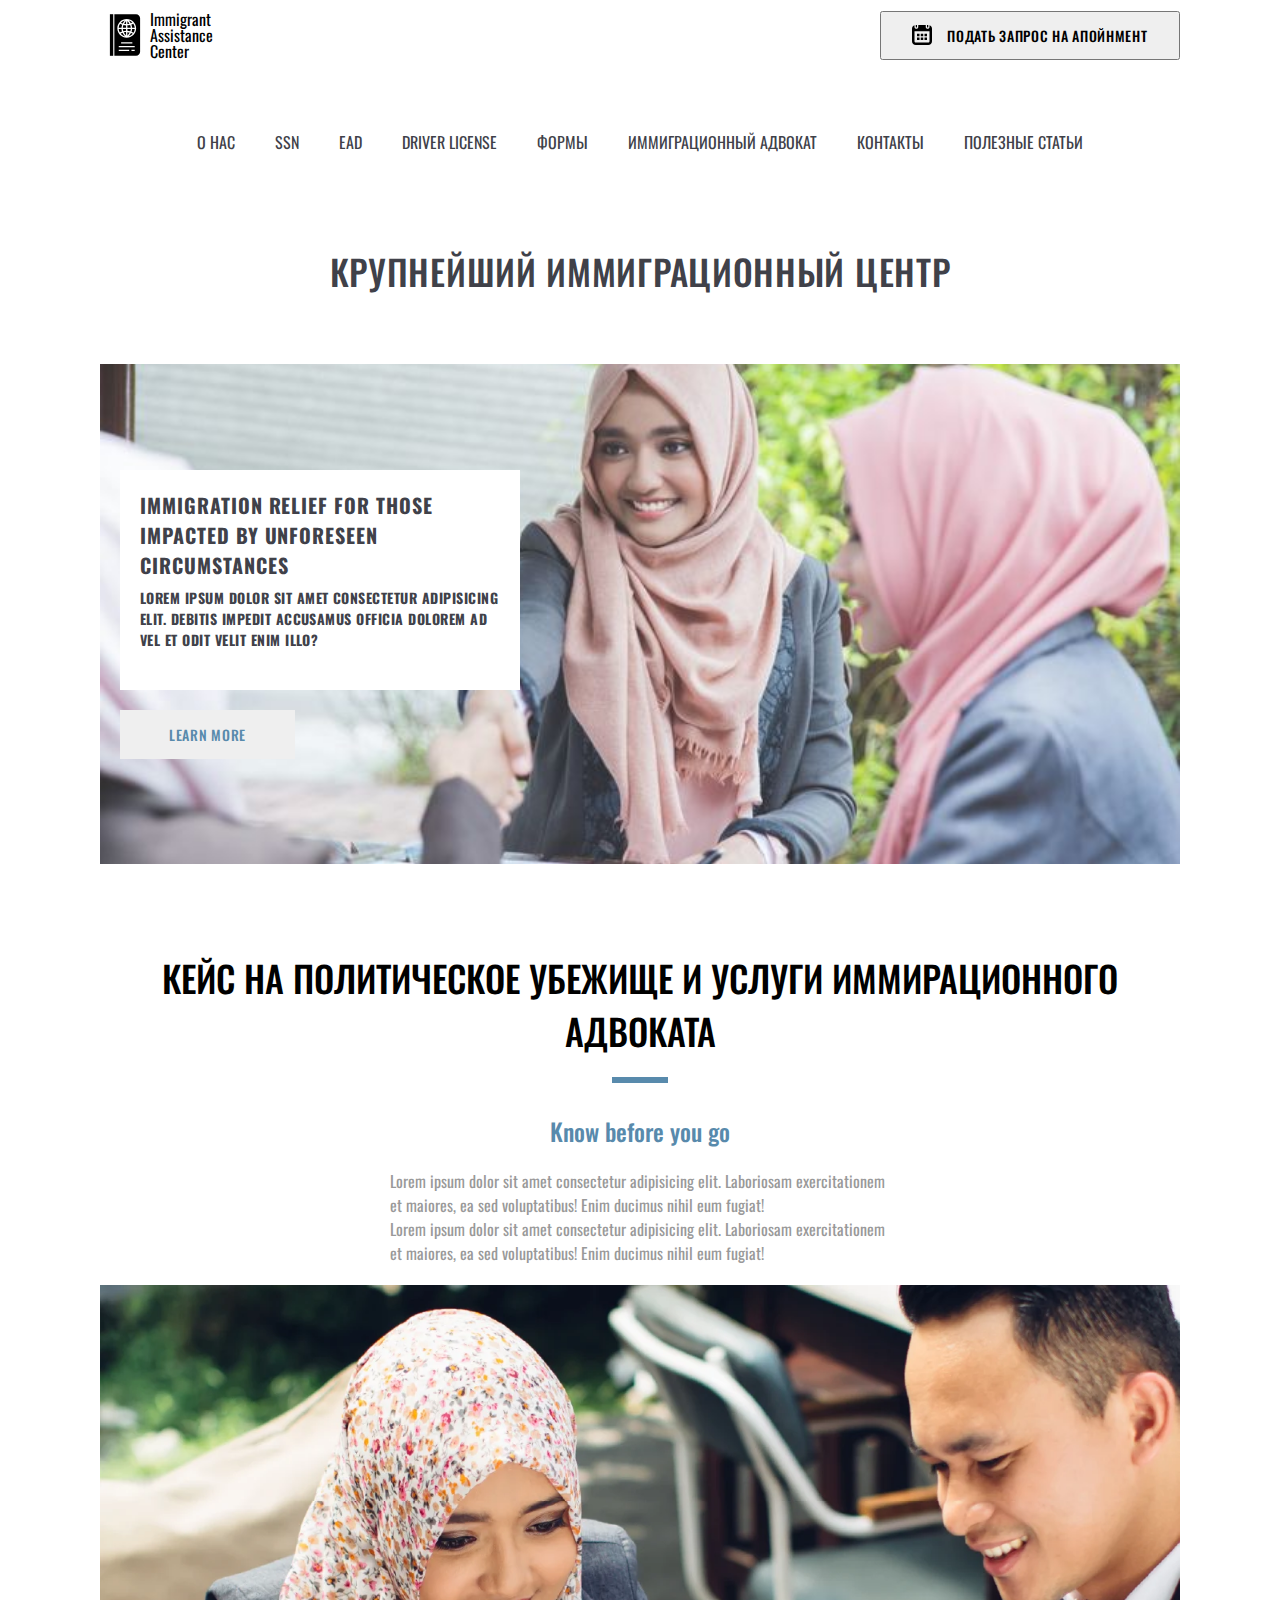
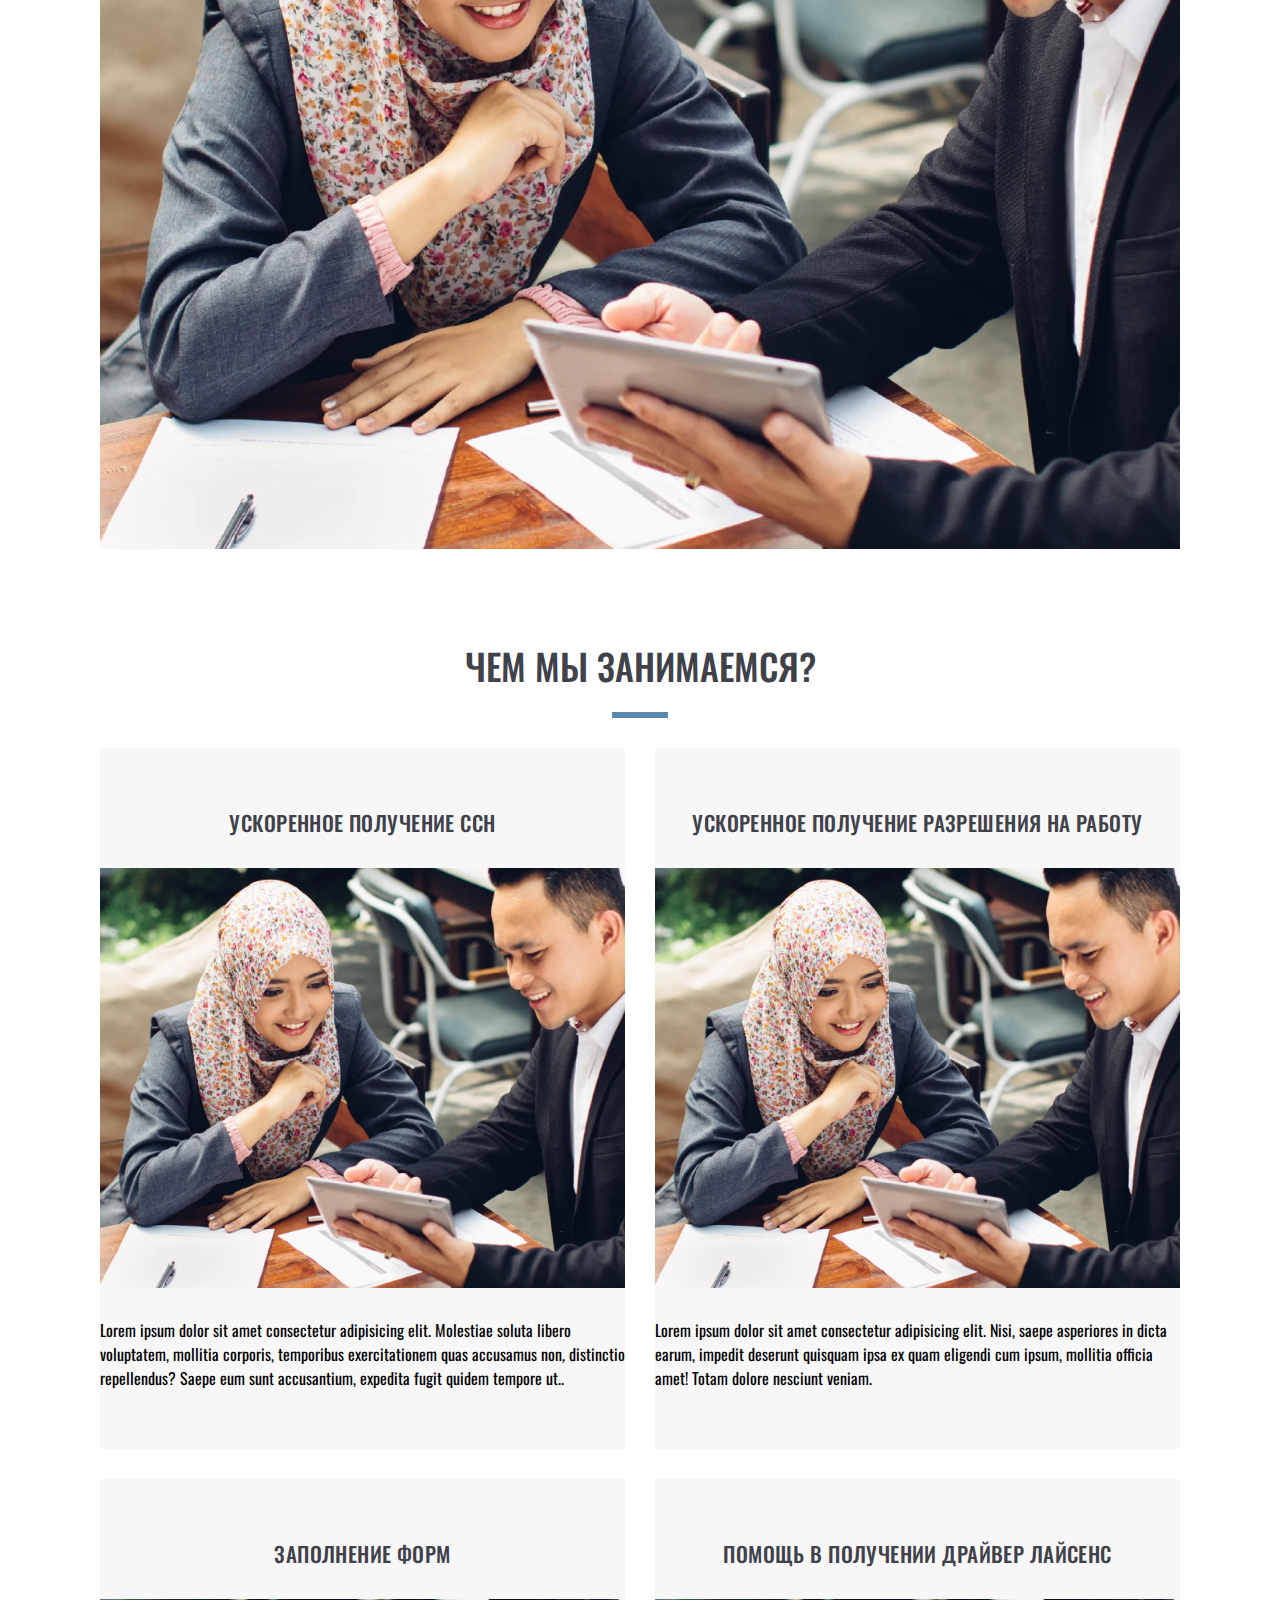
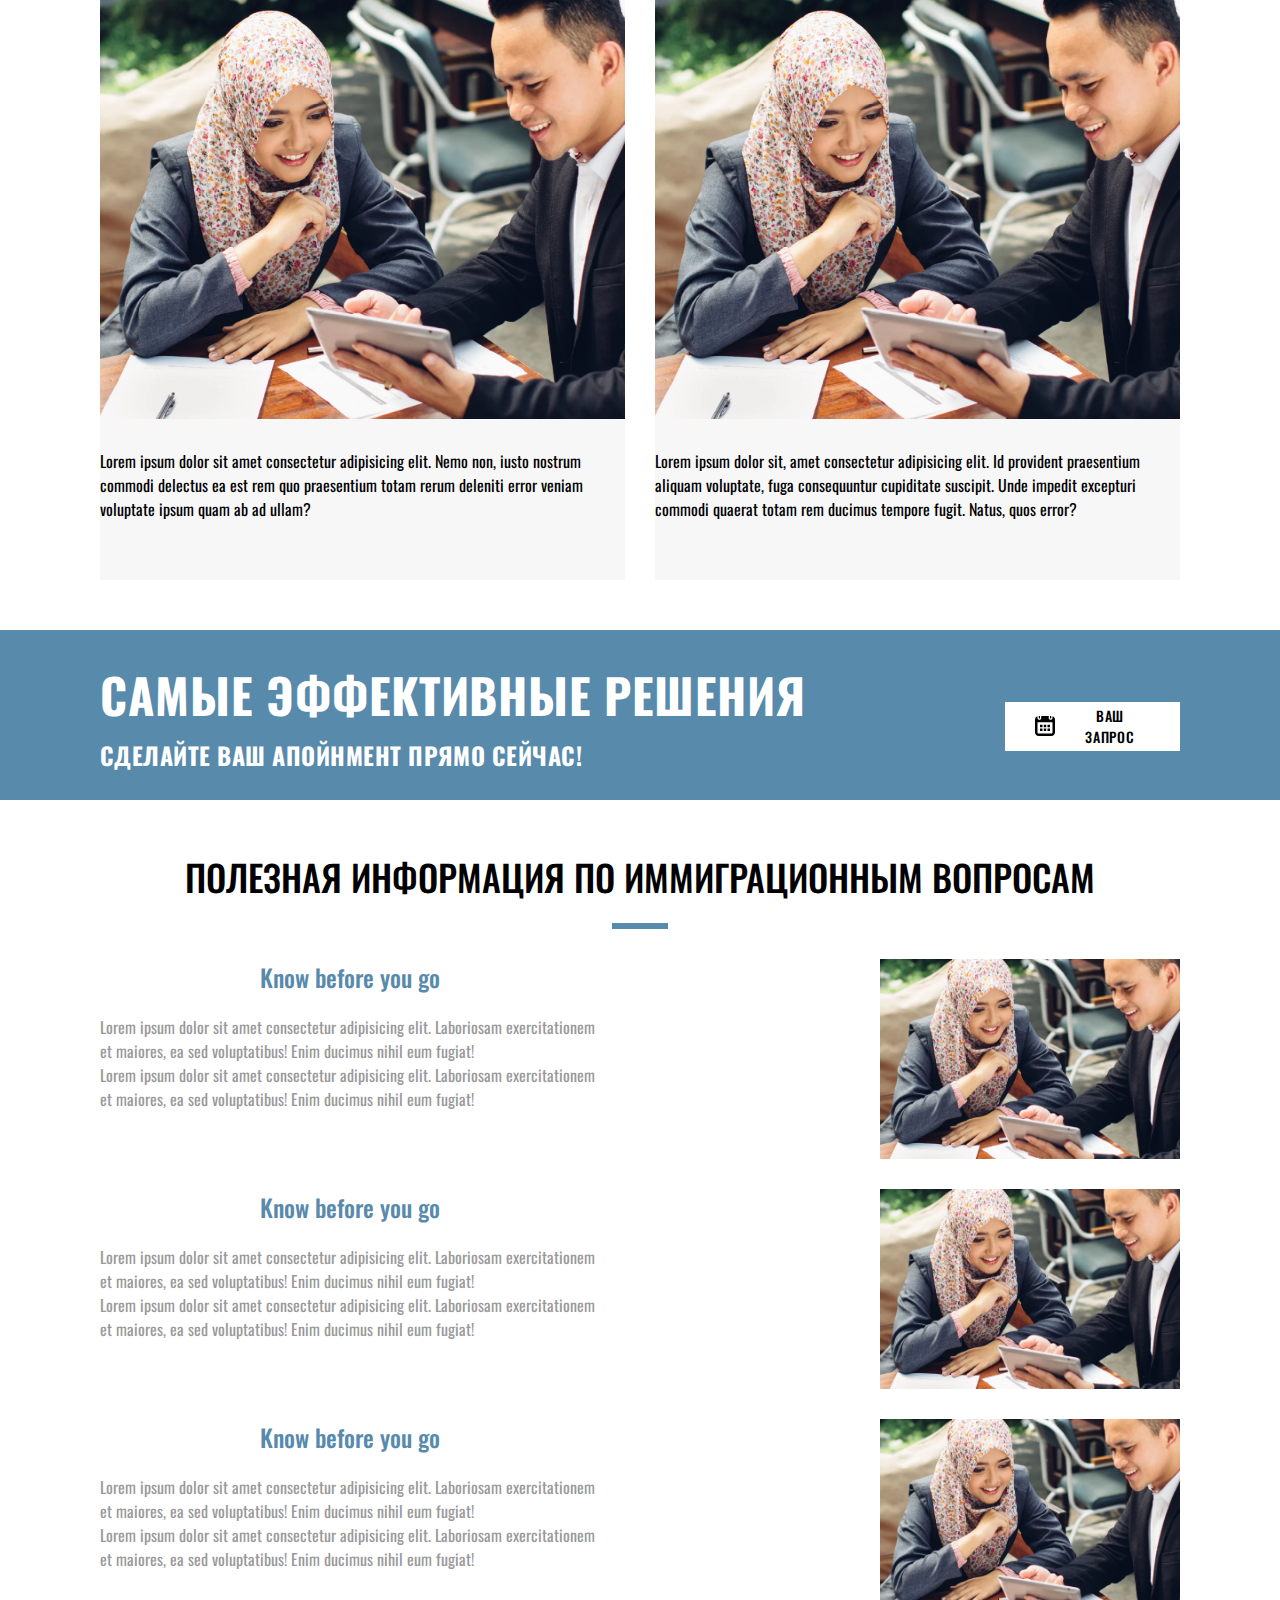
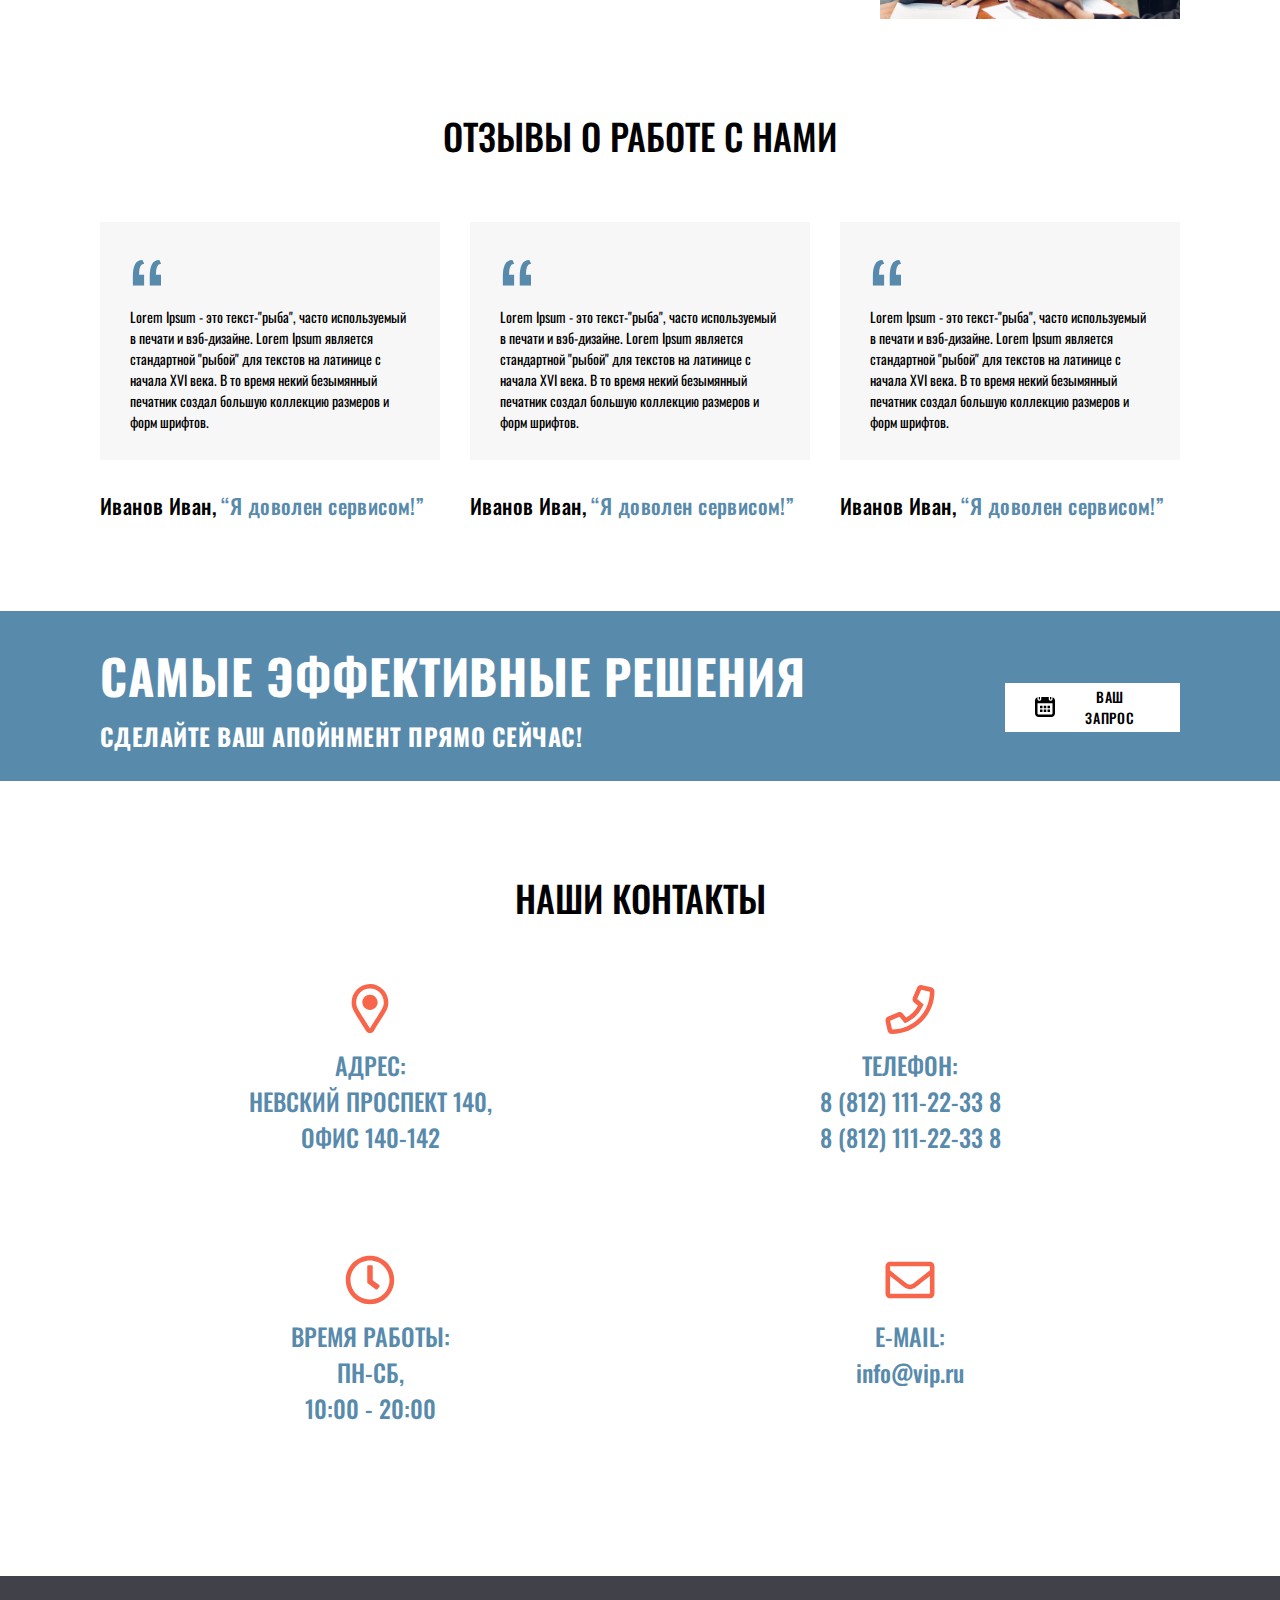
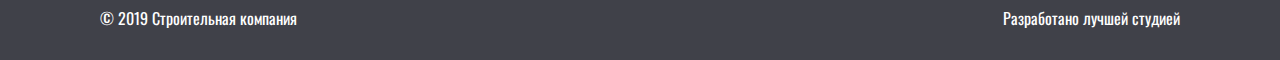
<file: index.html>
<!DOCTYPE html>
<html lang="en">
  <head>
    <meta charset="UTF-8" />
    <meta name="viewport" content="width=device-width, initial-scale=1.0" />
    <link rel="preconnect" href="https://fonts.googleapis.com" />
    <link rel="preconnect" href="https://fonts.gstatic.com" crossorigin />
    <link
      href="https://fonts.googleapis.com/css2?family=Open+Sans:ital,wght@0,300..800;1,300..800&family=Oswald:wght@200..700&display=swap"
      rel="stylesheet"
    />
    <link rel="stylesheet" href="/css/style.css" />
    <title>Immigration Center</title>
  </head>
  <!----------------------------------------------------------------------Секция:Шапка-------------------------------------------------------------->
  <body>
    <header class="header">
      <div class="container">
        <div class="header_title">
          <div class="logo-text">
            <img src="img/logo.svg" alt="logo" class="logo" />
            <div class="text">
              Immigrant<br />
              Assistance<br />
              Center
            </div>
          </div>
          <button class="burger">
            <img class="request__icon" src="img/apoinemt.svg" alt="mail" />подать запрос на апойнмент
          </button>
        </div>
        <div class="menu">
            <div class="menu_inner">
              <ul class="nav">
                <li><a href="#">о нас</a></li>
                <li><a href="#">Ssn</a></li>
                <li><a href="#">EAD</a></li>
                <li><a href="#">Driver License</a></li>
                <li><a href="#">Формы</a></li>
                <li>
                  <a href="#">Иммиграционный адвокат</a>
                </li>
                <li><a href="#">Контакты</a></li>
                <li><a href="#">Полезные статьи</a></li>
              </ul>
            </div>
          </div>
        </div>
        <h1 class="h1">Крупнейший иммиграционный центр</h1>
      </div>
    </header>
    <!----------------------------------------------------------------------Секция:Наши проекты, Сколько мы на рынке-------------------------------->
    <section class="news">
        <div class="container">
          <div class="news_item">
            <div class="news_content">
              <div class="news_items">
                <h4 class="news_h4">Immigration Relief for those impacted by Unforeseen Circumstances</h4>
                <p class="news_p">Lorem ipsum dolor sit amet consectetur adipisicing elit. Debitis impedit accusamus officia dolorem ad vel et odit velit enim illo?</p>
              </div>
              <div class="news_button">
                <button class="news_btn">Learn more</button>
              </div>
              <div class="image_news"></div>
            </div>
          </div>
        </div>
    </section>
    <!----------------------------------------------------------------------Секция:Кейсы-------------------------------->
    <section class="keys">
        <div class="container">
          <h2 class="text-h2 keys-h2">Кейс на политическое убежище и услуги иммирационного адвоката</h2>
          <div class="rectangle"></div>
          <div class="keys__flex">
            <div class="keys__image-container">
              <img class="keys-image" src="img/keys.webp" alt="our_project_preview" />
            </div>
            <div class="keys__text-container">
              <h3 class="text-h3 keys-h3">Know before you go</h3>
              <p class="text-p keys-p">
                Lorem ipsum dolor sit amet consectetur adipisicing elit. Laboriosam exercitationem et maiores, ea sed voluptatibus! Enim ducimus nihil eum fugiat!
              </p>
              <p class="text-p keys-p">
                Lorem ipsum dolor sit amet consectetur adipisicing elit. Laboriosam exercitationem et maiores, ea sed voluptatibus! Enim ducimus nihil eum fugiat!
              </p>
            </div>
          </div>
        </div>
      </section>   
    <!----------------------------------------------------------------------Секция:Чем мы занимаемся----------------------------------------------->
    <section class="services">
      <div class="container">
        <h2 class="text-h2 section_h2">Чем мы занимаемся?</h2>
        <div class="rectangle"></div>
        <div class="services__grid">
          <div class="services__grid-item">          
            <h4 class="text-h4 services_h4">Ускоренное получение ССН</h4>
            <img
              class="services__icon"
              src="img/keys.webp"
              alt="services icon"
            />
            <p class="text-p services_p">Lorem ipsum dolor sit amet consectetur adipisicing elit. Molestiae soluta libero voluptatem, mollitia corporis, temporibus exercitationem quas accusamus non, distinctio repellendus? Saepe eum sunt accusantium, expedita fugit quidem tempore ut..</p>
          </div>
          <div class="services__grid-item">            
            <h4 class="text-h4 services_h4">Ускоренное получение разрешения на работу</h4>
            <img
              class="services__icon"
              src="img/keys.webp"
              alt="services icon"
            />
            <p class="text-p services_p">Lorem ipsum dolor sit amet consectetur adipisicing elit. Nisi, saepe asperiores in dicta earum, impedit deserunt quisquam ipsa ex quam eligendi cum ipsum, mollitia officia amet! Totam dolore nesciunt veniam.</p>
          </div>
          <div class="services__grid-item">            
            <h4 class="text-h4 services_h4">Заполнение форм</h4>
            <img
              class="services__icon"
              src="img/keys.webp"
              alt="services icon"
            />
            <p class="text-p services_p">Lorem ipsum dolor sit amet consectetur adipisicing elit. Nemo non, iusto nostrum commodi delectus ea est rem quo praesentium totam rerum deleniti error veniam voluptate ipsum quam ab ad ullam?</p>
          </div>
          <div class="services__grid-item">
            <h4 class="text-h4 services_h4">помощь в получении драйвер лайсенс</h4>
            <img
              class="services__icon"
              src="img/keys.webp"
              alt="services icon"
            />
            <p class="text-p services_p">Lorem ipsum dolor sit, amet consectetur adipisicing elit. Id provident praesentium aliquam voluptate, fuga consequuntur cupiditate suscipit. Unde impedit excepturi commodi quaerat totam rem ducimus tempore fugit. Natus, quos error?</p>
          </div>          
        </div>
      </div>
    </section>
     <!----------------------------------------------------------------------Секция:оставьте запрос#1--------------------------------------------->
      <section class="request">
      <div class="container">
        <div class="request_flex">
          <div class="request_flex-left">
            <h4 class="request_h4">Самые эффективные решения</h4>
            <h5 class="request_h5">Сделайте ваш апойнмент прямо сейчас!</h5>
          </div>
          <div class="request_flex-right">
            <button class="request_btn">
              <img src="img/apoinemt.svg" alt="mail" class="request__icon" />Ваш
              запрос
            </button>
          </div>
        </div>
      </div>
    </section>
    <!----------------------------------------------------------------------Секция:Полезная инвормация---------------------------------------------->
    <section class="information">
      <div class="container">
        <h2 class="text-h2 information-h2">Полезная информация по Иммиграционным вопросам</h2>
        <div class="rectangle"></div>
        <div class="information__flex">
          <div class="information__image-container">
            <img class="information-image" src="img/keys.webp" alt="our_project_preview" />
          </div>
          <div class="information__text-container">
            <h3 class="text-h3 information-h3">Know before you go</h3>
            <p class="text-p information-p">
              Lorem ipsum dolor sit amet consectetur adipisicing elit. Laboriosam exercitationem et maiores, ea sed voluptatibus! Enim ducimus nihil eum fugiat!
            </p>
            <p class="text-p information-p">
              Lorem ipsum dolor sit amet consectetur adipisicing elit. Laboriosam exercitationem et maiores, ea sed voluptatibus! Enim ducimus nihil eum fugiat!
            </p>                        
          </div>
        </div>
        <div class="information__flex">
          <div class="information__image-container">
            <img class="information-image" src="img/keys.webp" alt="our_project_preview" />
          </div>
          <div class="information__text-container">
            <h3 class="text-h3 information-h3">Know before you go</h3>
            <p class="text-p information-p">
              Lorem ipsum dolor sit amet consectetur adipisicing elit. Laboriosam exercitationem et maiores, ea sed voluptatibus! Enim ducimus nihil eum fugiat!
            </p>
            <p class="text-p information-p">
              Lorem ipsum dolor sit amet consectetur adipisicing elit. Laboriosam exercitationem et maiores, ea sed voluptatibus! Enim ducimus nihil eum fugiat!
            </p>                        
          </div>
        </div>
        <div class="information__flex">
          <div class="information__image-container">
            <img class="information-image" src="img/keys.webp" alt="our_project_preview" />
          </div>
          <div class="information__text-container">
            <h3 class="text-h3 information-h3">Know before you go</h3>
            <p class="text-p information-p">
              Lorem ipsum dolor sit amet consectetur adipisicing elit. Laboriosam exercitationem et maiores, ea sed voluptatibus! Enim ducimus nihil eum fugiat!
            </p>
            <p class="text-p information-p">
              Lorem ipsum dolor sit amet consectetur adipisicing elit. Laboriosam exercitationem et maiores, ea sed voluptatibus! Enim ducimus nihil eum fugiat!
            </p>                        
          </div>
        </div>
      </div>
    </section>
    <!----------------------------------------------------------------------Секция:Отзывы о работе с нами------------------------------------------->
    <section class="reviews">
      <div class="container">
        <h2 class="text-h2 reviews__h2">Отзывы о работе с нами</h2>
        <div class="reviews__grid">
          <div class="reviews__grid-item">
            <div class="reviews__card">
              <div class="reviews__quotes">“</div>
              <p class="text-p-reviews">
                Lorem Ipsum - это текст-"рыба", часто используемый в печати и
                вэб-дизайне. Lorem Ipsum является стандартной "рыбой" для
                текстов на латинице с начала XVI века. В то время некий
                безымянный печатник создал большую коллекцию размеров и форм
                шрифтов.
              </p>
            </div>
            <h4 class="text-h4">
              Иванов Иван,
              <span class="reviews__author-accent">“Я доволен сервисом!”</span>
            </h4>
          </div>
          <div class="reviews__grid-item">
            <div class="reviews__card">
              <div class="reviews__quotes">“</div>
              <p class="text-p-reviews">
                Lorem Ipsum - это текст-"рыба", часто используемый в печати и
                вэб-дизайне. Lorem Ipsum является стандартной "рыбой" для
                текстов на латинице с начала XVI века. В то время некий
                безымянный печатник создал большую коллекцию размеров и форм
                шрифтов.
              </p>
            </div>
            <h4 class="text-h4">
              Иванов Иван,
              <span class="reviews__author-accent">“Я доволен сервисом!”</span>
            </h4>
          </div>
          <div class="reviews__grid-item">
            <div class="reviews__card">
              <div class="reviews__quotes">“</div>
              <p class="text-p-reviews">
                Lorem Ipsum - это текст-"рыба", часто используемый в печати и
                вэб-дизайне. Lorem Ipsum является стандартной "рыбой" для
                текстов на латинице с начала XVI века. В то время некий
                безымянный печатник создал большую коллекцию размеров и форм
                шрифтов.
              </p>
            </div>
            <h4 class="text-h4">
              Иванов Иван,
              <span class="reviews__author-accent">“Я доволен сервисом!”</span>
            </h4>
          </div>
        </div>
      </div>
    </section>
     <!----------------------------------------------------------------------Секция:оставьте запрос#2--------------------------------------------->

    <section class="request">
      <div class="container">
        <div class="request_flex">
          <div class="request_flex-left">
            <h4 class="request_h4">Самые эффективные решения</h4>
            <h5 class="request_h5">Сделайте ваш апойнмент прямо сейчас!</h5>
          </div>
          <div class="request_flex-right">
            <button class="request_btn">
              <img src="img/apoinemt.svg" alt="mail" class="request__icon" />Ваш
              запрос
            </button>
          </div>
        </div>
      </div>
    </section>

    <!----------------------------------------------------------------------Секция:контакты--------------------------------------------------------->
    <section class="contacts">
      <div class="container">
        <h2 class="text-h2 contacts__h2">Наши Контакты</h2>
        <div class="contacts__grid">
          <div class="contacts__items">
            <img class="contacts__icon" src="img/adress.svg" alt="adress" />
            <h3 class="text-h3 contacts__h3 contacts__h3-gray">Адрес:</h3>
            <h3 class="text-h3 contacts__h3">
              <a
                href="https://maps.app.goo.gl/9P57AdpJznyptuCw9"
                target="_blank"
                >Невский проспект 140,<br />Офис 140-142</a
              >
            </h3>
          </div>
          <div class="contacts__items">
            <img class="contacts__icon" src="img/phone.svg" alt="phone" />
            <h3 class="text-h3 contacts__h3 contacts__h3-gray">Телефон:</h3>
            <h3 class="text-h3 contacts__h3">
              <a href="tel:+78121112233"
                >8 (812) 111-22-33 8 <br />
                8 (812) 111-22-33 8</a
              >
            </h3>
          </div>
          <div class="contacts__items">
            <img class="contacts__icon" src="img/clock.svg" alt="clock" />
            <h3 class="text-h3 contacts__h3 contacts__h3-gray">
              Время работы:
            </h3>
            <h3 class="text-h3 contacts__h3">пн-сб,<br />10:00 - 20:00</h3>
          </div>
          <div class="contacts__items">
            <img class="contacts__icon" src="img/mail.svg" alt="mail" />
            <h3 class="text-h3 contacts__h3 contacts__h3-gray">E-mail:</h3>
            <h3 class="text-h3 contacts__h3-accent">
              <a href="mailto:info@vip.ru">info@vip.ru</a>
            </h3>
          </div>
        </div>
      </div>
    </section>
    <!----------------------------------------------------------------------Секция:Footer----------------------------------------------------------->
    <footer class="footer">
      <div class="container">
        <div class="footer__flex">
          <p class="text-p footer__copyright">
            &#169; 2019 Строительная компания
          </p>
          <p class="text-p footer__brand">Разработано лучшей студией</p>
        </div>
      </div>
    </footer>
  </body>
</html>
</file>
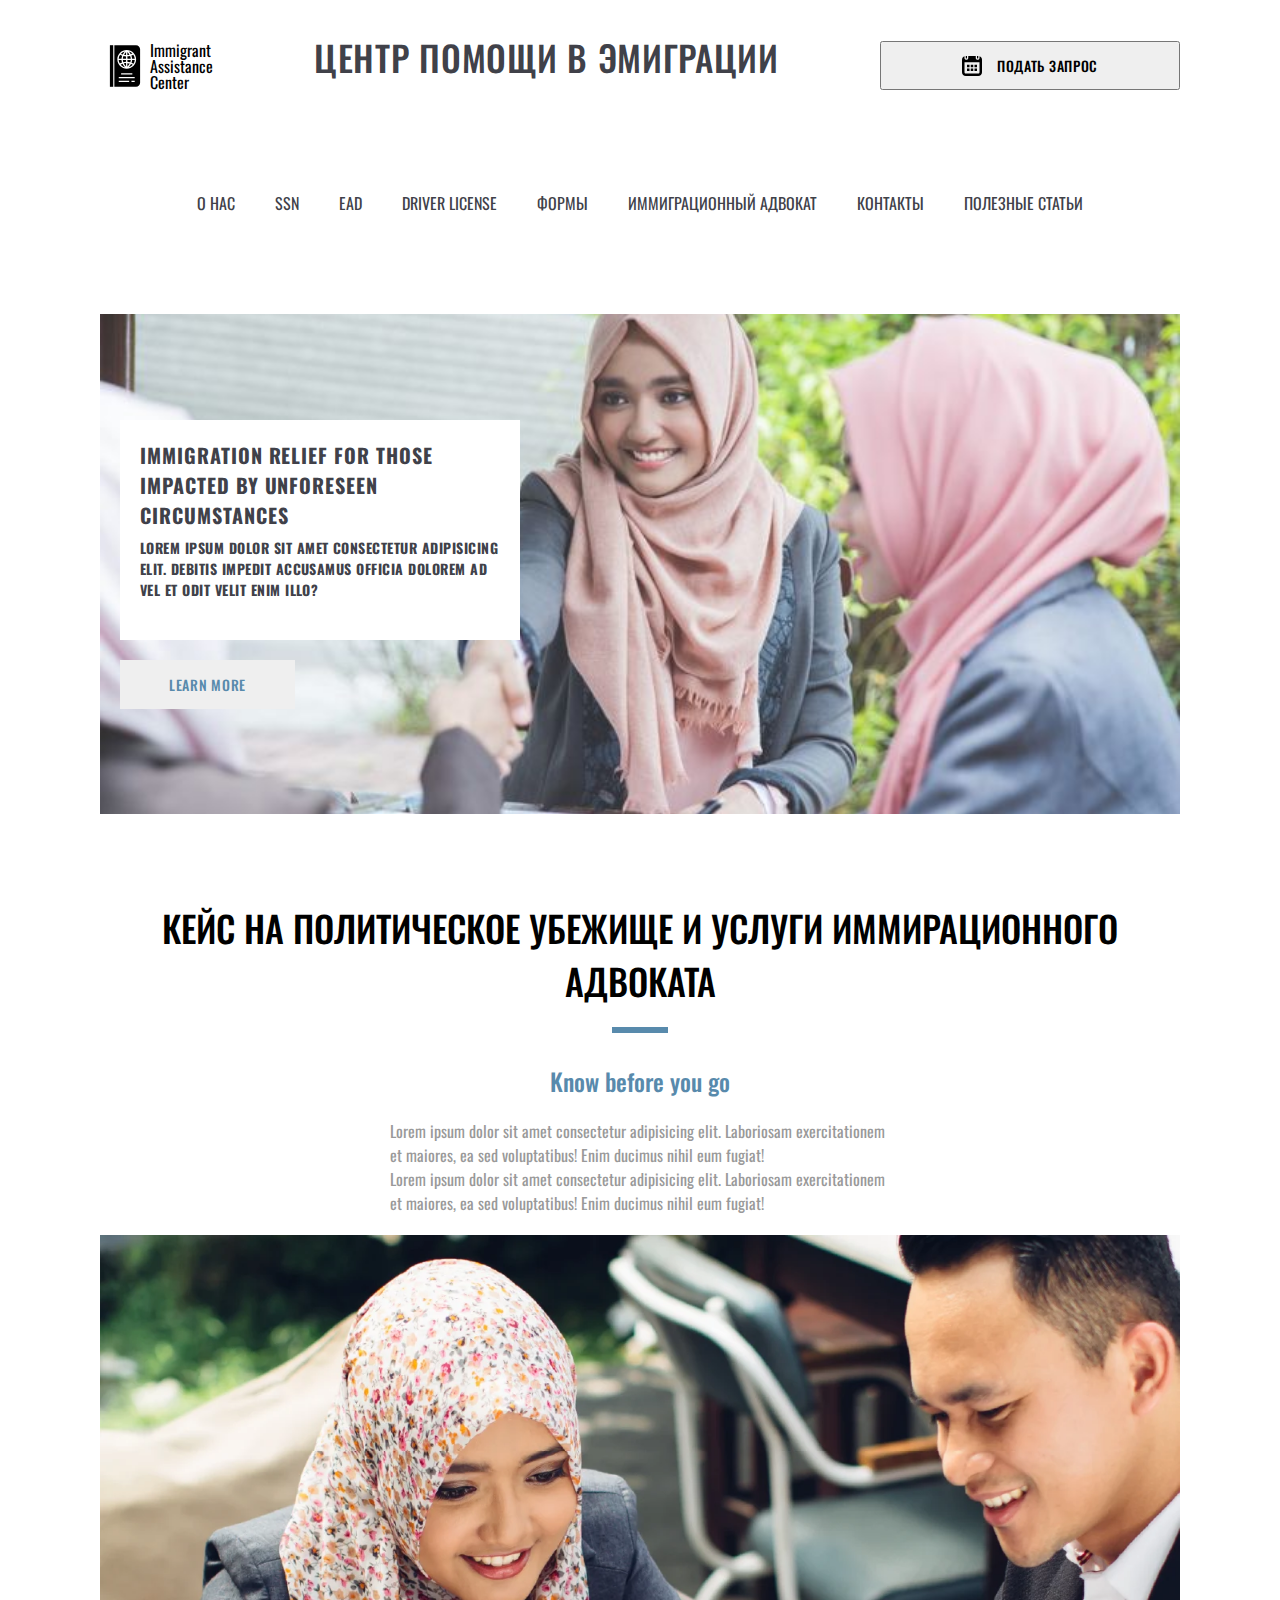
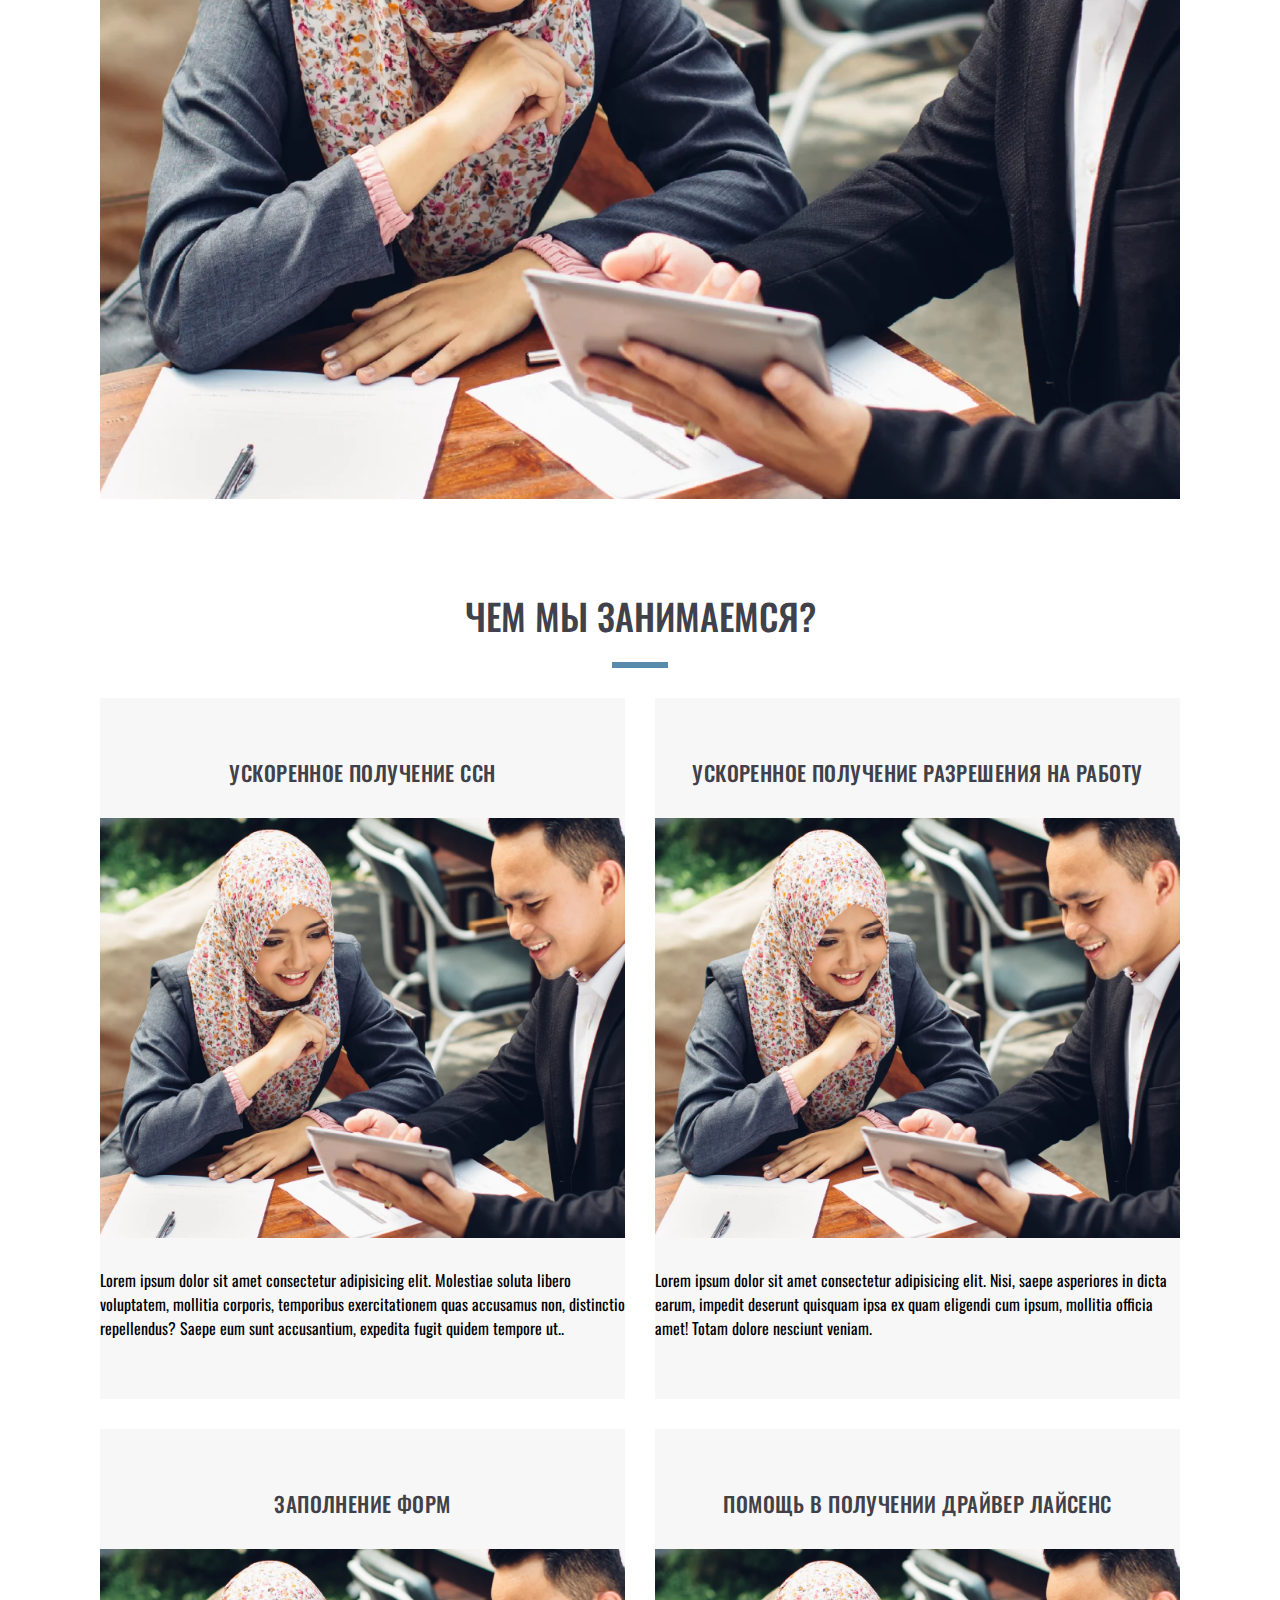
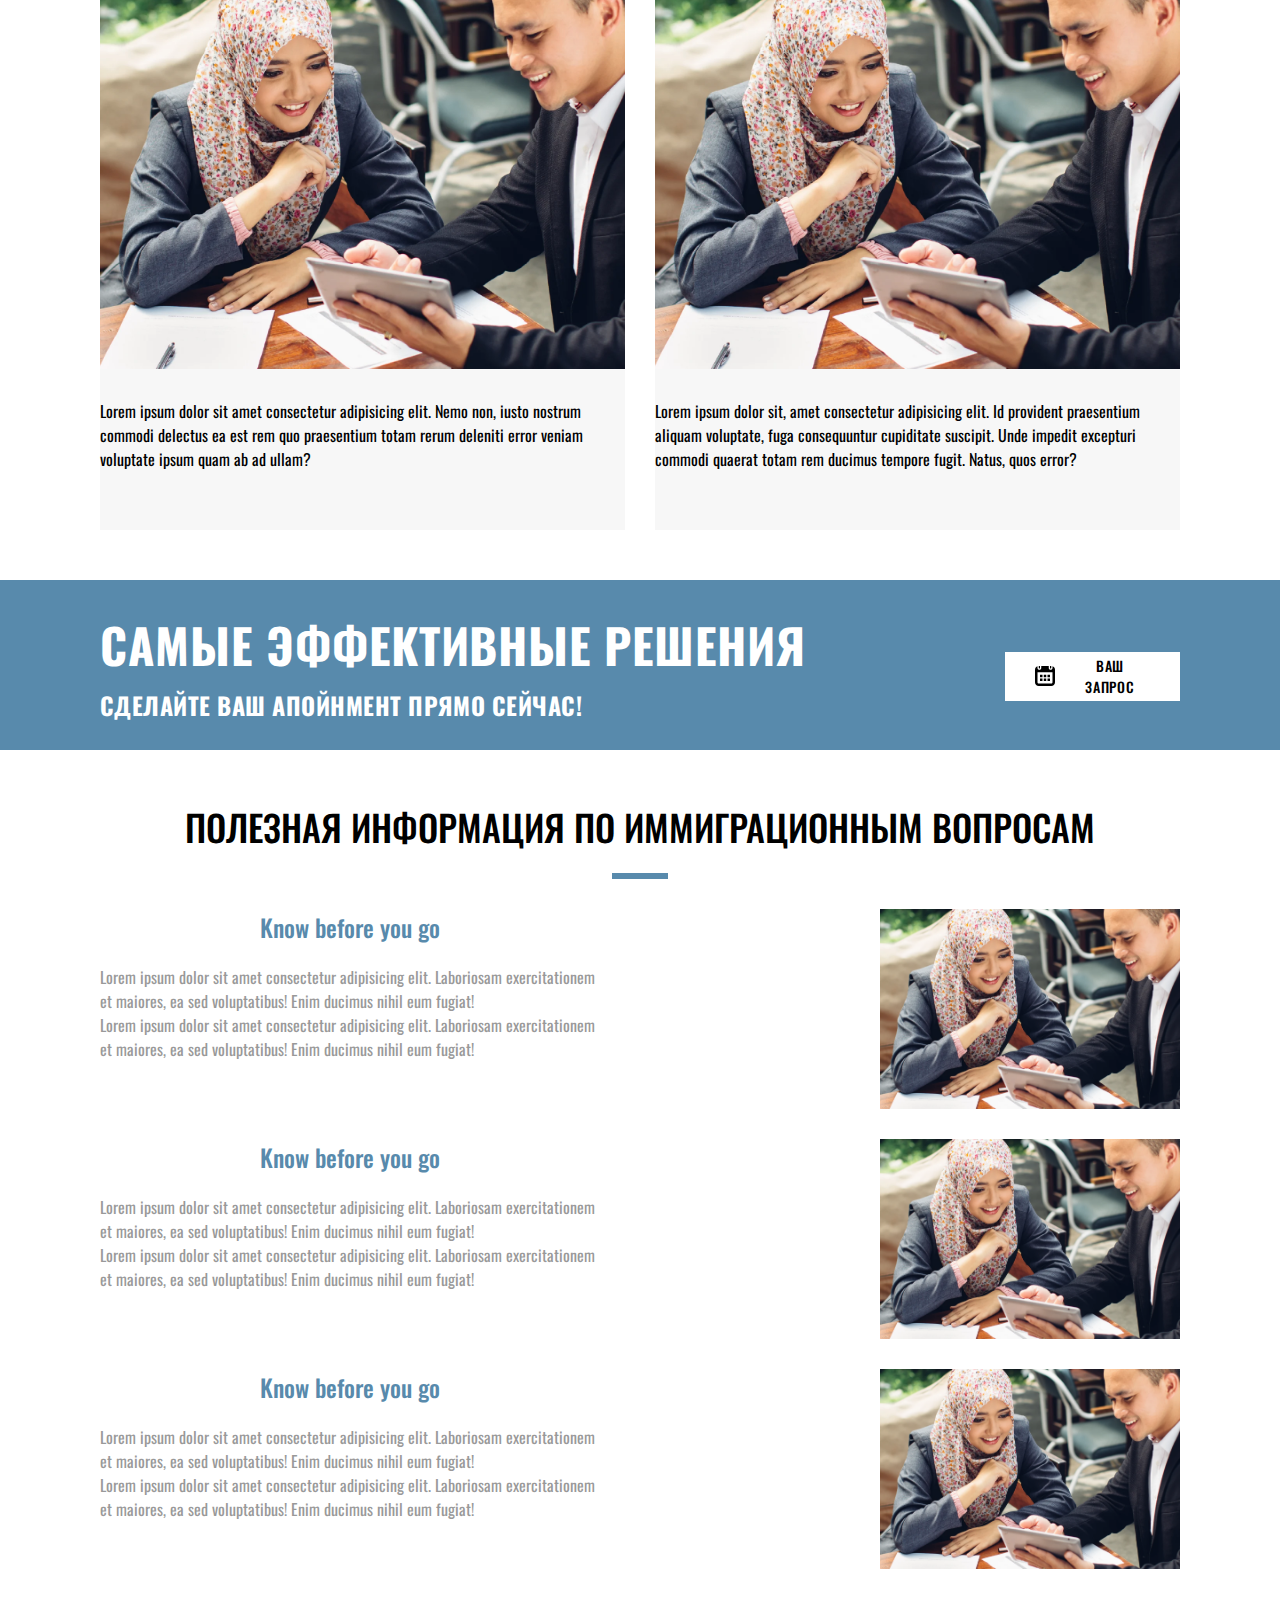
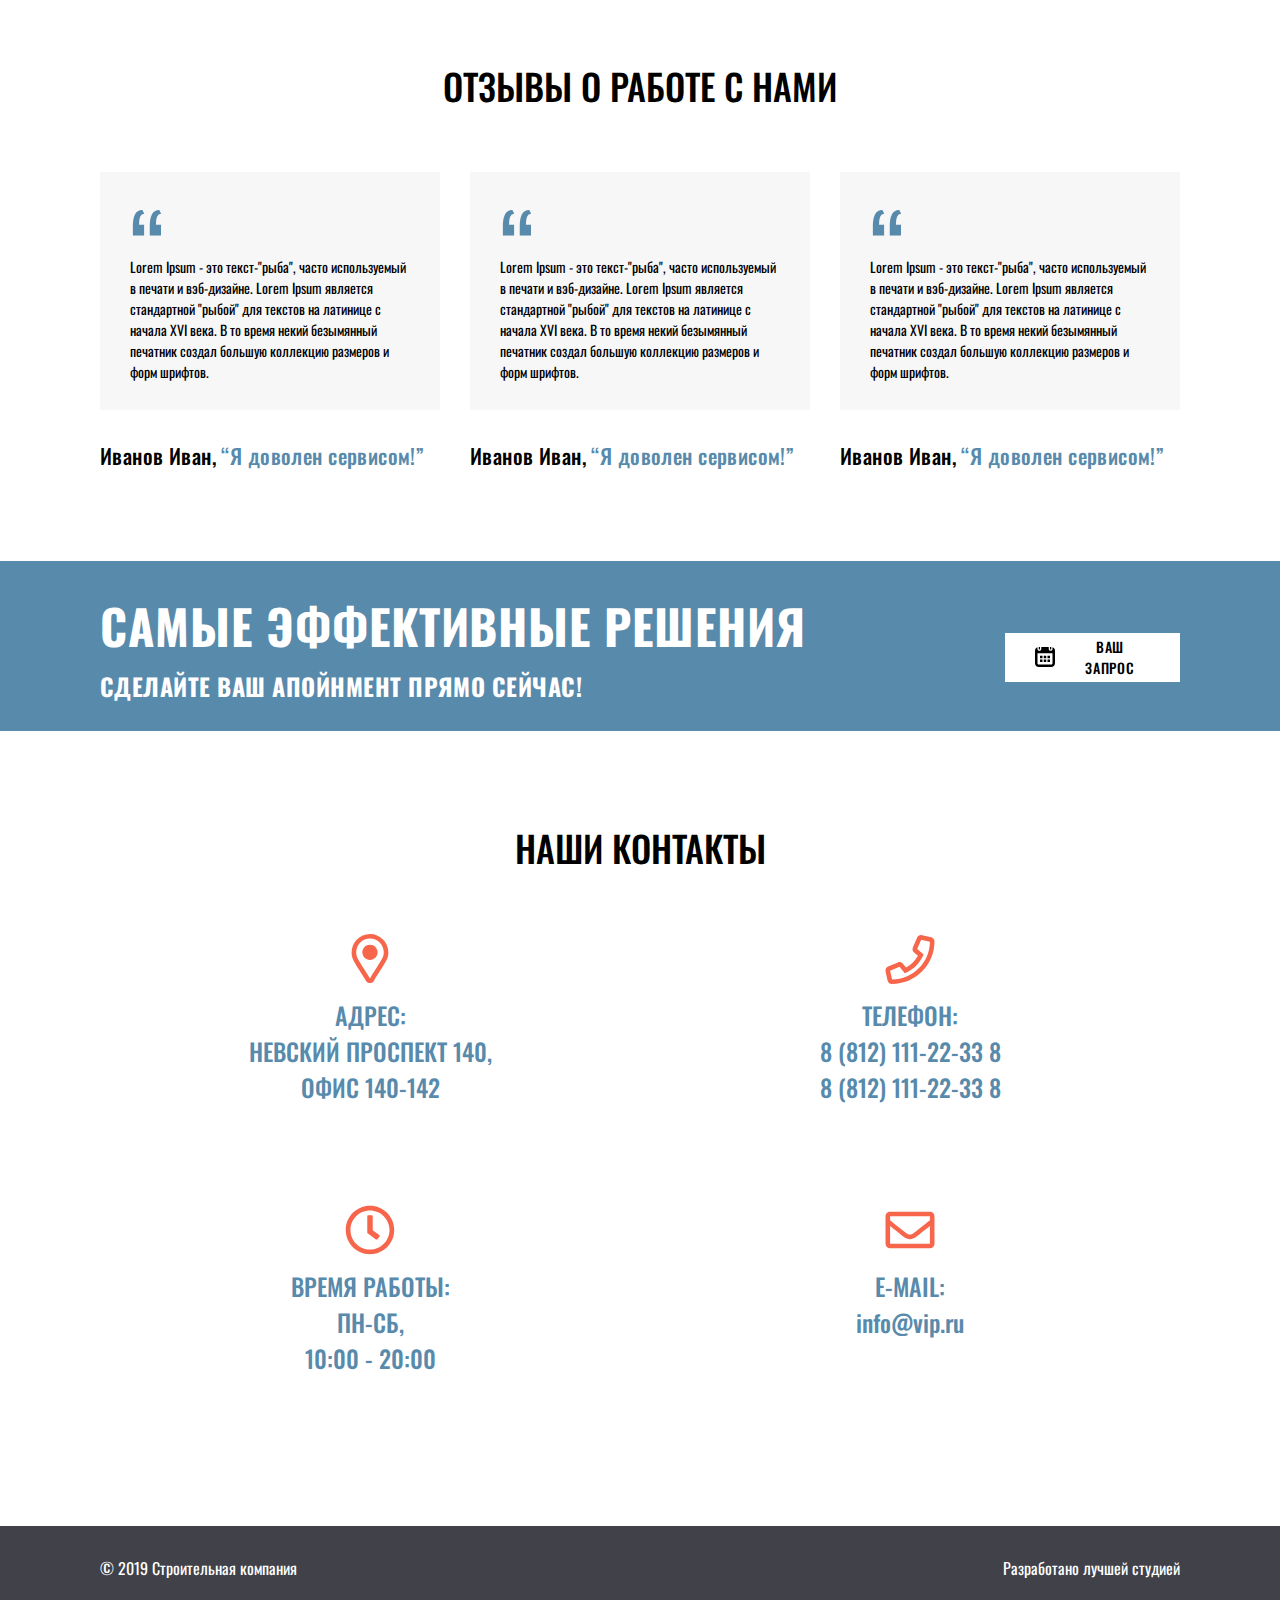
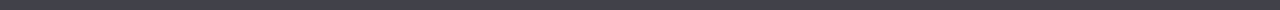
<file: old.html>
<!DOCTYPE html>
<html lang="en">
  <head>
    <meta charset="UTF-8" />
    <meta name="viewport" content="width=device-width, initial-scale=1.0" />
    <link rel="preconnect" href="https://fonts.googleapis.com" />
    <link rel="preconnect" href="https://fonts.gstatic.com" crossorigin />
    <link
      href="https://fonts.googleapis.com/css2?family=Open+Sans:ital,wght@0,300..800;1,300..800&family=Oswald:wght@200..700&display=swap"
      rel="stylesheet"
    />
    <link rel="stylesheet" href="/css/style.css" />
    <title>Immigration Center</title>
  </head>
  <!----------------------------------------------------------------------Секция:Шапка-------------------------------------------------------------->
  <body>
    <header class="header">
      <div class="container">
        <div class="header_title">
          <div class="logo-text">
            <img src="img/logo.svg" alt="logo" class="logo" />
            <div class="text">
              Immigrant<br />
              Assistance<br />
              Center
            </div>
          </div>
          <h1 class="h1">Центр помощи в эмиграции</h1>
          <button class="burger">
            <img class="request__icon" src="img/apoinemt.svg" alt="mail" />подать запрос
          </button>
        </div>
        <div class="menu">
            <div class="menu_inner">
              <ul class="nav">
                <li><a href="#">о нас</a></li>
                <li><a href="#">Ssn</a></li>
                <li><a href="#">EAD</a></li>
                <li><a href="#">Driver License</a></li>
                <li><a href="#">Формы</a></li>
                <li>
                  <a href="#">Иммиграционный адвокат</a>
                </li>
                <li><a href="#">Контакты</a></li>
                <li><a href="#">Полезные статьи</a></li>
              </ul>
            </div>
          </div>
        </div>
        
      </div>
    </header>
    <!----------------------------------------------------------------------Секция:Наши проекты, Сколько мы на рынке-------------------------------->
    <section class="news">
        <div class="container">
          <div class="news_item">
            <div class="news_content">
              <div class="news_items">
                <h4 class="news_h4">Immigration Relief for those impacted by Unforeseen Circumstances</h4>
                <p class="news_p">Lorem ipsum dolor sit amet consectetur adipisicing elit. Debitis impedit accusamus officia dolorem ad vel et odit velit enim illo?</p>
              </div>
              <div class="news_button">
                <button class="news_btn">Learn more</button>
              </div>
              <div class="image_news"></div>
            </div>
          </div>
        </div>
    </section>
    <!----------------------------------------------------------------------Секция:Кейсы-------------------------------->
    <section class="keys">
        <div class="container">
          <h2 class="text-h2 keys-h2">Кейс на политическое убежище и услуги иммирационного адвоката</h2>
          <div class="rectangle"></div>
          <div class="keys__flex">
            <div class="keys__image-container">
              <img class="keys-image" src="img/keys.webp" alt="our_project_preview" />
            </div>
            <div class="keys__text-container">
              <h3 class="text-h3 keys-h3">Know before you go</h3>
              <p class="text-p keys-p">
                Lorem ipsum dolor sit amet consectetur adipisicing elit. Laboriosam exercitationem et maiores, ea sed voluptatibus! Enim ducimus nihil eum fugiat!
              </p>
              <p class="text-p keys-p">
                Lorem ipsum dolor sit amet consectetur adipisicing elit. Laboriosam exercitationem et maiores, ea sed voluptatibus! Enim ducimus nihil eum fugiat!
              </p>
            </div>
          </div>
        </div>
      </section>   
    <!----------------------------------------------------------------------Секция:Чем мы занимаемся----------------------------------------------->
    <section class="services">
      <div class="container">
        <h2 class="text-h2 section_h2">Чем мы занимаемся?</h2>
        <div class="rectangle"></div>
        <div class="services__grid">
          <div class="services__grid-item">          
            <h4 class="text-h4 services_h4">Ускоренное получение ССН</h4>
            <img
              class="services__icon"
              src="img/keys.webp"
              alt="services icon"
            />
            <p class="text-p services_p">Lorem ipsum dolor sit amet consectetur adipisicing elit. Molestiae soluta libero voluptatem, mollitia corporis, temporibus exercitationem quas accusamus non, distinctio repellendus? Saepe eum sunt accusantium, expedita fugit quidem tempore ut..</p>
          </div>
          <div class="services__grid-item">            
            <h4 class="text-h4 services_h4">Ускоренное получение разрешения на работу</h4>
            <img
              class="services__icon"
              src="img/keys.webp"
              alt="services icon"
            />
            <p class="text-p services_p">Lorem ipsum dolor sit amet consectetur adipisicing elit. Nisi, saepe asperiores in dicta earum, impedit deserunt quisquam ipsa ex quam eligendi cum ipsum, mollitia officia amet! Totam dolore nesciunt veniam.</p>
          </div>
          <div class="services__grid-item">            
            <h4 class="text-h4 services_h4">Заполнение форм</h4>
            <img
              class="services__icon"
              src="img/keys.webp"
              alt="services icon"
            />
            <p class="text-p services_p">Lorem ipsum dolor sit amet consectetur adipisicing elit. Nemo non, iusto nostrum commodi delectus ea est rem quo praesentium totam rerum deleniti error veniam voluptate ipsum quam ab ad ullam?</p>
          </div>
          <div class="services__grid-item">
            <h4 class="text-h4 services_h4">помощь в получении драйвер лайсенс</h4>
            <img
              class="services__icon"
              src="img/keys.webp"
              alt="services icon"
            />
            <p class="text-p services_p">Lorem ipsum dolor sit, amet consectetur adipisicing elit. Id provident praesentium aliquam voluptate, fuga consequuntur cupiditate suscipit. Unde impedit excepturi commodi quaerat totam rem ducimus tempore fugit. Natus, quos error?</p>
          </div>          
        </div>
      </div>
    </section>
     <!----------------------------------------------------------------------Секция:оставьте запрос#1--------------------------------------------->
      <section class="request">
      <div class="container">
        <div class="request_flex">
          <div class="request_flex-left">
            <h4 class="request_h4">Самые эффективные решения</h4>
            <h5 class="request_h5">Сделайте ваш апойнмент прямо сейчас!</h5>
          </div>
          <div class="request_flex-right">
            <button class="request_btn">
              <img src="img/apoinemt.svg" alt="mail" class="request__icon" />Ваш
              запрос
            </button>
          </div>
        </div>
      </div>
    </section>
    <!----------------------------------------------------------------------Секция:Полезная инвормация---------------------------------------------->
    <section class="information">
      <div class="container">
        <h2 class="text-h2 information-h2">Полезная информация по Иммиграционным вопросам</h2>
        <div class="rectangle"></div>
        <div class="information__flex">
          <div class="information__image-container">
            <img class="information-image" src="img/keys.webp" alt="our_project_preview" />
          </div>
          <div class="information__text-container">
            <h3 class="text-h3 information-h3">Know before you go</h3>
            <p class="text-p information-p">
              Lorem ipsum dolor sit amet consectetur adipisicing elit. Laboriosam exercitationem et maiores, ea sed voluptatibus! Enim ducimus nihil eum fugiat!
            </p>
            <p class="text-p information-p">
              Lorem ipsum dolor sit amet consectetur adipisicing elit. Laboriosam exercitationem et maiores, ea sed voluptatibus! Enim ducimus nihil eum fugiat!
            </p>                        
          </div>
        </div>
        <div class="information__flex">
          <div class="information__image-container">
            <img class="information-image" src="img/keys.webp" alt="our_project_preview" />
          </div>
          <div class="information__text-container">
            <h3 class="text-h3 information-h3">Know before you go</h3>
            <p class="text-p information-p">
              Lorem ipsum dolor sit amet consectetur adipisicing elit. Laboriosam exercitationem et maiores, ea sed voluptatibus! Enim ducimus nihil eum fugiat!
            </p>
            <p class="text-p information-p">
              Lorem ipsum dolor sit amet consectetur adipisicing elit. Laboriosam exercitationem et maiores, ea sed voluptatibus! Enim ducimus nihil eum fugiat!
            </p>                        
          </div>
        </div>
        <div class="information__flex">
          <div class="information__image-container">
            <img class="information-image" src="img/keys.webp" alt="our_project_preview" />
          </div>
          <div class="information__text-container">
            <h3 class="text-h3 information-h3">Know before you go</h3>
            <p class="text-p information-p">
              Lorem ipsum dolor sit amet consectetur adipisicing elit. Laboriosam exercitationem et maiores, ea sed voluptatibus! Enim ducimus nihil eum fugiat!
            </p>
            <p class="text-p information-p">
              Lorem ipsum dolor sit amet consectetur adipisicing elit. Laboriosam exercitationem et maiores, ea sed voluptatibus! Enim ducimus nihil eum fugiat!
            </p>                        
          </div>
        </div>
      </div>
    </section>
    <!----------------------------------------------------------------------Секция:Отзывы о работе с нами------------------------------------------->
    <section class="reviews">
      <div class="container">
        <h2 class="text-h2 reviews__h2">Отзывы о работе с нами</h2>
        <div class="reviews__grid">
          <div class="reviews__grid-item">
            <div class="reviews__card">
              <div class="reviews__quotes">“</div>
              <p class="text-p-reviews">
                Lorem Ipsum - это текст-"рыба", часто используемый в печати и
                вэб-дизайне. Lorem Ipsum является стандартной "рыбой" для
                текстов на латинице с начала XVI века. В то время некий
                безымянный печатник создал большую коллекцию размеров и форм
                шрифтов.
              </p>
            </div>
            <h4 class="text-h4">
              Иванов Иван,
              <span class="reviews__author-accent">“Я доволен сервисом!”</span>
            </h4>
          </div>
          <div class="reviews__grid-item">
            <div class="reviews__card">
              <div class="reviews__quotes">“</div>
              <p class="text-p-reviews">
                Lorem Ipsum - это текст-"рыба", часто используемый в печати и
                вэб-дизайне. Lorem Ipsum является стандартной "рыбой" для
                текстов на латинице с начала XVI века. В то время некий
                безымянный печатник создал большую коллекцию размеров и форм
                шрифтов.
              </p>
            </div>
            <h4 class="text-h4">
              Иванов Иван,
              <span class="reviews__author-accent">“Я доволен сервисом!”</span>
            </h4>
          </div>
          <div class="reviews__grid-item">
            <div class="reviews__card">
              <div class="reviews__quotes">“</div>
              <p class="text-p-reviews">
                Lorem Ipsum - это текст-"рыба", часто используемый в печати и
                вэб-дизайне. Lorem Ipsum является стандартной "рыбой" для
                текстов на латинице с начала XVI века. В то время некий
                безымянный печатник создал большую коллекцию размеров и форм
                шрифтов.
              </p>
            </div>
            <h4 class="text-h4">
              Иванов Иван,
              <span class="reviews__author-accent">“Я доволен сервисом!”</span>
            </h4>
          </div>
        </div>
      </div>
    </section>
     <!----------------------------------------------------------------------Секция:оставьте запрос#2--------------------------------------------->

    <section class="request">
      <div class="container">
        <div class="request_flex">
          <div class="request_flex-left">
            <h4 class="request_h4">Самые эффективные решения</h4>
            <h5 class="request_h5">Сделайте ваш апойнмент прямо сейчас!</h5>
          </div>
          <div class="request_flex-right">
            <button class="request_btn">
              <img src="img/apoinemt.svg" alt="mail" class="request__icon" />Ваш
              запрос
            </button>
          </div>
        </div>
      </div>
    </section>

    <!----------------------------------------------------------------------Секция:контакты--------------------------------------------------------->
    <section class="contacts">
      <div class="container">
        <h2 class="text-h2 contacts__h2">Наши Контакты</h2>
        <div class="contacts__grid">
          <div class="contacts__items">
            <img class="contacts__icon" src="img/adress.svg" alt="adress" />
            <h3 class="text-h3 contacts__h3 contacts__h3-gray">Адрес:</h3>
            <h3 class="text-h3 contacts__h3">
              <a
                href="https://maps.app.goo.gl/9P57AdpJznyptuCw9"
                target="_blank"
                >Невский проспект 140,<br />Офис 140-142</a
              >
            </h3>
          </div>
          <div class="contacts__items">
            <img class="contacts__icon" src="img/phone.svg" alt="phone" />
            <h3 class="text-h3 contacts__h3 contacts__h3-gray">Телефон:</h3>
            <h3 class="text-h3 contacts__h3">
              <a href="tel:+78121112233"
                >8 (812) 111-22-33 8 <br />
                8 (812) 111-22-33 8</a
              >
            </h3>
          </div>
          <div class="contacts__items">
            <img class="contacts__icon" src="img/clock.svg" alt="clock" />
            <h3 class="text-h3 contacts__h3 contacts__h3-gray">
              Время работы:
            </h3>
            <h3 class="text-h3 contacts__h3">пн-сб,<br />10:00 - 20:00</h3>
          </div>
          <div class="contacts__items">
            <img class="contacts__icon" src="img/mail.svg" alt="mail" />
            <h3 class="text-h3 contacts__h3 contacts__h3-gray">E-mail:</h3>
            <h3 class="text-h3 contacts__h3-accent">
              <a href="mailto:info@vip.ru">info@vip.ru</a>
            </h3>
          </div>
        </div>
      </div>
    </section>
    <!----------------------------------------------------------------------Секция:Footer----------------------------------------------------------->
    <footer class="footer">
      <div class="container">
        <div class="footer__flex">
          <p class="text-p footer__copyright">
            &#169; 2019 Строительная компания
          </p>
          <p class="text-p footer__brand">Разработано лучшей студией</p>
        </div>
      </div>
    </footer>
  </body>
</html>
</file>
<file: css/style.css>
html {
  box-sizing: border-box;
}

*,
*::before,
*::after {
  box-sizing: inherit;
}

img {
  display: block;
  max-width: 100%;
}

h1,
h2,
h3,
h4,
h5,
h6,
p {
  padding: 0;
  margin: 0;
}

body {
  margin: 0;
  font-family: "Oswald", sans-serif;
  font-weight: 400;
}

.container {
  max-width: 1110px;
  margin: 0 auto;
}

:root {
  --accent-color: #588aac;
  --dark-color: #404149;
  --gray-color: #999;
  --white-color: #fff;
  --background-color: #e5e5e5;
}

.text-h2 {
  font-family: "Oswald" sans-serif;
  font-weight: 500;
  font-size: 36px;
  text-transform: uppercase;
}
.text-h3 {
  font-family: "Oswald" sans-serif;
  font-weight: 500;
  font-size: 24px;
}
.text-h4 {
  font-family: "Oswald" sans-serif;
  font-weight: 500;
  font-size: 21px;
  letter-spacing: 0.42px;
}
.text-p {
  font-family: "Open Sans" sans-serif;
  font-size: 16px;
}
.text-p-reviews {
  font-family: "Open Sans" sans-serif;
  font-size: 14px;
  line-height: 21px;
}
/**************************************************************** Секция:Шапка***********************************************/
.header {
}
.header_title {
  padding-top: 10px;
  margin-bottom: 50px;
  display: flex;
  justify-content: space-between;
  align-items: center;
}
.logo-text {
  display: flex;
  align-items: center;
}
.logo {
  width: 50px;
  height: 50px;
  margin-right: 0;
}
.burger {
  width: 300px;
  height: 49px;
  cursor: pointer;
  padding: 0;
  display: flex;
  flex-direction: space-between;
  justify-content: center;
  align-items: center;
  font-family: Oswald;
  font-size: 14px;
  font-style: normal;
  font-weight: 500;
  line-height: normal;
  letter-spacing: 0.7px;
  text-transform: uppercase;
}
.burger:hover {
  background-color: var(--accent-color);
  color: white;
}
.text {
  margin: 0;
  text-align: left;
  line-height: 1;
}
.h1 {
  font-weight: 500;
  font-size: 35px;
  line-height: 95px;
  text-align: center;
  letter-spacing: 0.02em;
  text-transform: uppercase;
  max-width: 734px;
  margin: 0 auto 16px;
  color: var(--dark-color);
}
.h4 {
  font-weight: 400;
  max-width: 734px;
  font-size: 18px;
  line-height: 27px;
  text-align: center;
  text-transform: uppercase;
  margin: 0 auto;
  color: var(--white-color);
}
.request__icon {
  width: 20px;
  height: 20px;
}
.burger:hover .request__icon {
  filter: invert(1);
}
.menu {
  display: flex;
  justify-content: center;
  margin-bottom: 50px;
}
.menu_inner {
  margin: 20px 0;
  display: flex;
  justify-content: space-between;
  align-items: center;
}
.nav {
  display: flex;
  list-style: none;
  padding: 0;
  margin: 0;
  text-transform: uppercase;
  color: var(--dark-color);
}
.nav li a {
  text-transform: uppercase;
  color: var(--dark-color);
  text-decoration: none;
  padding: 10px 20px;
}
.nav li a:hover {
  background-color: var(--accent-color);
  color: white;
  border-radius: 5px;
}

/**************************************************************** Секция:новости****************************/
.news {
  padding-top: 29px;
  padding-bottom: 27px;
  margin-bottom: 60px;
}
.news_item {
  width: 100%;
}
.news_content {
  background-image: url(../img/bgc.jpg);
  background-size: cover;
  background-position: center;
  background-repeat: no-repeat;
  height: 500px;
  width: auto;
  display: flex;
  flex-direction: column;
  justify-content: center;
  padding: 20px;
}
.news_items {
  width: 400px;
  margin-right: 20px;
  background-color: var(--white-color);
  margin-bottom: 20px;
  padding: 20px;
}
.news_h4 {
  text-transform: uppercase;
  font-family: Oswald;
  font-size: 20px;
  font-style: normal;
  font-weight: 700;
  line-height: normal;
  letter-spacing: 0.96px;
  margin-bottom: 7px;
  color: var(--dark-color);
}
.news_p {
  text-transform: uppercase;
  font-family: Oswald;
  font-size: 14px;
  font-style: normal;
  font-weight: 700;
  line-height: normal;
  letter-spacing: 0.48px;
  margin-bottom: 20px;
  color: var(--dark-color);
}
.news_button {
}
.news_btn {
  border: none;
  width: 175px;
  height: 49px;
  cursor: pointer;
  font-family: Oswald;
  font-size: 14px;
  font-style: normal;
  font-weight: 500;
  line-height: normal;
  letter-spacing: 0.7px;
  text-transform: uppercase;
  padding: 14px 30px;
  color: var(--accent-color);
}
.image_news {
}
.news_btn:hover {
  background-color: var(--accent-color);
  color: var(--white-color);
}
/**************************************************************** Секция:Кейсы************************************************************/
.keys {
  margin-bottom: 30px;
  text-align: center;
}

.keys-h2 {
  margin-bottom: 20px;
  text-align: center;
}

.rectangle {
  width: 56px;
  height: 6px;
  background-color: var(--accent-color);
  margin: 0 auto 30px;
}

.keys__flex {
  display: flex;
  justify-content: space-between;
  align-items: flex-start;
  gap: 20px;
}

.keys__image-container {
  flex-shrink: 0;
  order: 2;
}

.keys-image {
  height: 200px;
  width: 300px;
  object-fit: cover;
}

.keys__text-container {
  max-width: 500px;
  text-align: left;
  order: 1;
}

.keys-h3 {
  color: var(--accent-color);
  margin-bottom: 20px;
}

.keys-p {
  color: var(--gray-color);
}

/**************************************************************** Секция:Оставьте запрос**************************************************/
.request {
  background-color: var(--accent-color);
  padding-top: 29px;
  padding-bottom: 27px;
}
.request_flex {
  display: flex;
  justify-content: space-between;
  align-items: center;
}
.request_flex-left {
  color: var(--white-color);
}
.request_h4 {
  text-transform: uppercase;
  font-family: Oswald;
  font-size: 48px;
  font-style: normal;
  font-weight: 700;
  line-height: normal;
  letter-spacing: 0.96px;
  margin-bottom: 7px;
}
.request_h5 {
  text-transform: uppercase;
  font-family: Oswald;
  font-size: 24px;
  font-style: normal;
  font-weight: 700;
  line-height: normal;
  letter-spacing: 0.48px;
}
.request_flex-right {
  display: flex;
  justify-content: space-between;
}
.request_btn {
  margin-top: 20px;
  display: flex;
  align-items: center;
  background-color: var(--white-color);
  border: none;
  width: 175px;
  height: 49px;
  cursor: pointer;
  font-family: Oswald;
  font-size: 14px;
  font-style: normal;
  font-weight: 500;
  line-height: normal;
  letter-spacing: 0.7px;
  text-transform: uppercase;
  padding: 14px 30px;
}

.request__icon {
  margin-right: 15px;
}

/**************************************************************** Секция:Чем мы занимаемся**************************************************/
.services {
  padding: 50px 0;
}

.section_h2 {
  color: var(--dark-color);
  text-align: center;
  margin-bottom: 10px;
  padding: 10px;
}
.services__grid {
  display: grid;
  grid-template-columns: repeat(2, 1fr);
  grid-template-rows: repeat(2, 1fr);
  gap: 30px;
  justify-items: center;
}
.services__grid-item {
  padding: 59px 0;
  background-color: #f7f7f7;
}
.services__icon {
  margin: 0 auto 21px;
}

.services_h4 {
  color: var(--dark-color);
  text-align: center;
  margin: 0 auto;
  /* max-width: 172px; */
  text-transform: uppercase;
  margin-bottom: 30px;
}
.services_p {
  margin-top: 30px;
}

/**************************************************************** Секция:Полезная информация**************************************************/
.information {
  margin-bottom: 30px;
  margin-top: 50px;
  text-align: center;
}

.information-h2 {
  margin-bottom: 20px;
  text-align: center;
}

.rectangle {
  width: 56px;
  height: 6px;
  background-color: var(--accent-color);
  margin: 0 auto 30px;
}

.information__flex {
  display: flex;
  justify-content: space-between;
  align-items: flex-start;
  gap: 20px;
}

.information__image-container {
  flex-shrink: 0;
  order: 2;
}

.information-image {
  height: 200px;
  width: 300px;
  object-fit: cover;
  margin-bottom: 30px;
}

.information__text-container {
  max-width: 500px;
  text-align: left;
  order: 1;
}

.information-h3 {
  color: var(--accent-color);
  margin-bottom: 20px;
}

.information-p {
  color: var(--gray-color);
}

.about__flex {
  flex-direction: column;
  align-items: center;
}
.about__flex-item {
  margin-right: 0;
  margin-bottom: 30px;
}
.about__flex-item:last-child {
  margin-bottom: 0;
}

/**************************************************************** Секция:Отзывы о работе с нами**************************************************/
.reviews {
  padding: 30px 0 30px;
  margin-bottom: 60px;
}

.reviews__h2 {
  text-align: center;
  margin-bottom: 60px;
}
.reviews__grid {
  display: grid;
  gap: 30px;
  grid-template-columns: repeat(3, 1fr);
}
.reviews__grid-item {
}
.reviews__card {
  background-color: #f7f7f7ff;
  padding: 28px 30px;
  margin-bottom: 30px;
}
.reviews__quotes {
  color: var(--accent-color);
  font-size: 96px;
  line-height: 1;
  margin-bottom: -40px;
}
.reviews__author-accent {
  color: var(--accent-color);
}

/*****************************************************************Секция:Контакты**************************************************************/
.contacts {
  padding: 30px 0 150px;
  margin-top: 60px;
}

.contacts__h2 {
  text-align: center;
  margin-bottom: 60px;
}
.contacts__h3 a {
  text-decoration: none;
  color: var(--accent-color);
}
.contacts__grid {
  display: grid;
  gap: 30px;
  grid-template-columns: repeat(4, 1fr);
}
.contacts__items {
  min-width: 280px;
  text-align: center;
}
.contacts__icon {
  width: 50px;
  height: 50px;
  margin: 0 auto 13px;
}

.contacts__h3 {
  color: var(--accent-color);
  text-transform: uppercase;
}
.contacts__h3-accent a {
  text-decoration: none;
  color: var(--accent-color);
}
/**************************************************************** Секция:Footer**************************************************************/

.footer {
  padding: 30px 0;
  background-color: var(--dark-color);
  color: var(--white-color);
}
.footer__flex {
  display: flex;
  justify-content: space-between;
}
.footer__copyright {
}
.footer__brand {
}

@media screen and (max-width: 480px) {
  .h1 {
    font-size: 32px;
    line-height: 1.2;
  }
  .burger {
    width: 100%;
    font-size: 12px;
  }
  .header_title {
    align-items: center;
  }
  .reviews__grid {
    grid-template-columns: repeat(1, 1fr);
  }
}

@media screen and (max-width: 768px) {
  .contacts__grid {
    display: flex;
    flex-direction: column;
  }
  .contacts__items {
    max-width: 100%;
  }
  .header {
    min-height: 500px;
  }
  .header_title {
    flex-direction: column;
  }
  .nav {
    flex-direction: column;
    align-items: center;
  }
  .nav li a {
    padding: 5px 0;
  }
  .news_items {
    width: 100%;
  }
  .menu_inner {
    flex-direction: column;
    align-items: center;
  }
  .logo-text {
    margin-bottom: 20px;
  }
  .request_flex {
    flex-direction: column;
  }
  .request_h5 {
    text-align: center;
  }
  .request_h4 {
    text-align: center;
  }
  .information__flex {
    flex-direction: column;
    align-items: center;
  }
}

@media screen and (max-width: 1280px) {
  .contacts__grid {
    grid-template-columns: repeat(1, 1fr);
  }
  .container {
    padding: 0 15px;
  }

  .keys__flex {
    flex-direction: column;
    align-items: center;
  }
  .keys__text-container,
  .keys__image-container {
    width: 100%;
  }
  .keys-image {
    width: 100%;
    height: auto;
  }
  .text-h3 {
    text-align: center;
  }
  .contacts__grid {
    grid-template-columns: repeat(2, 1fr);
    gap: 100px 0px;
  }
}
</file>
